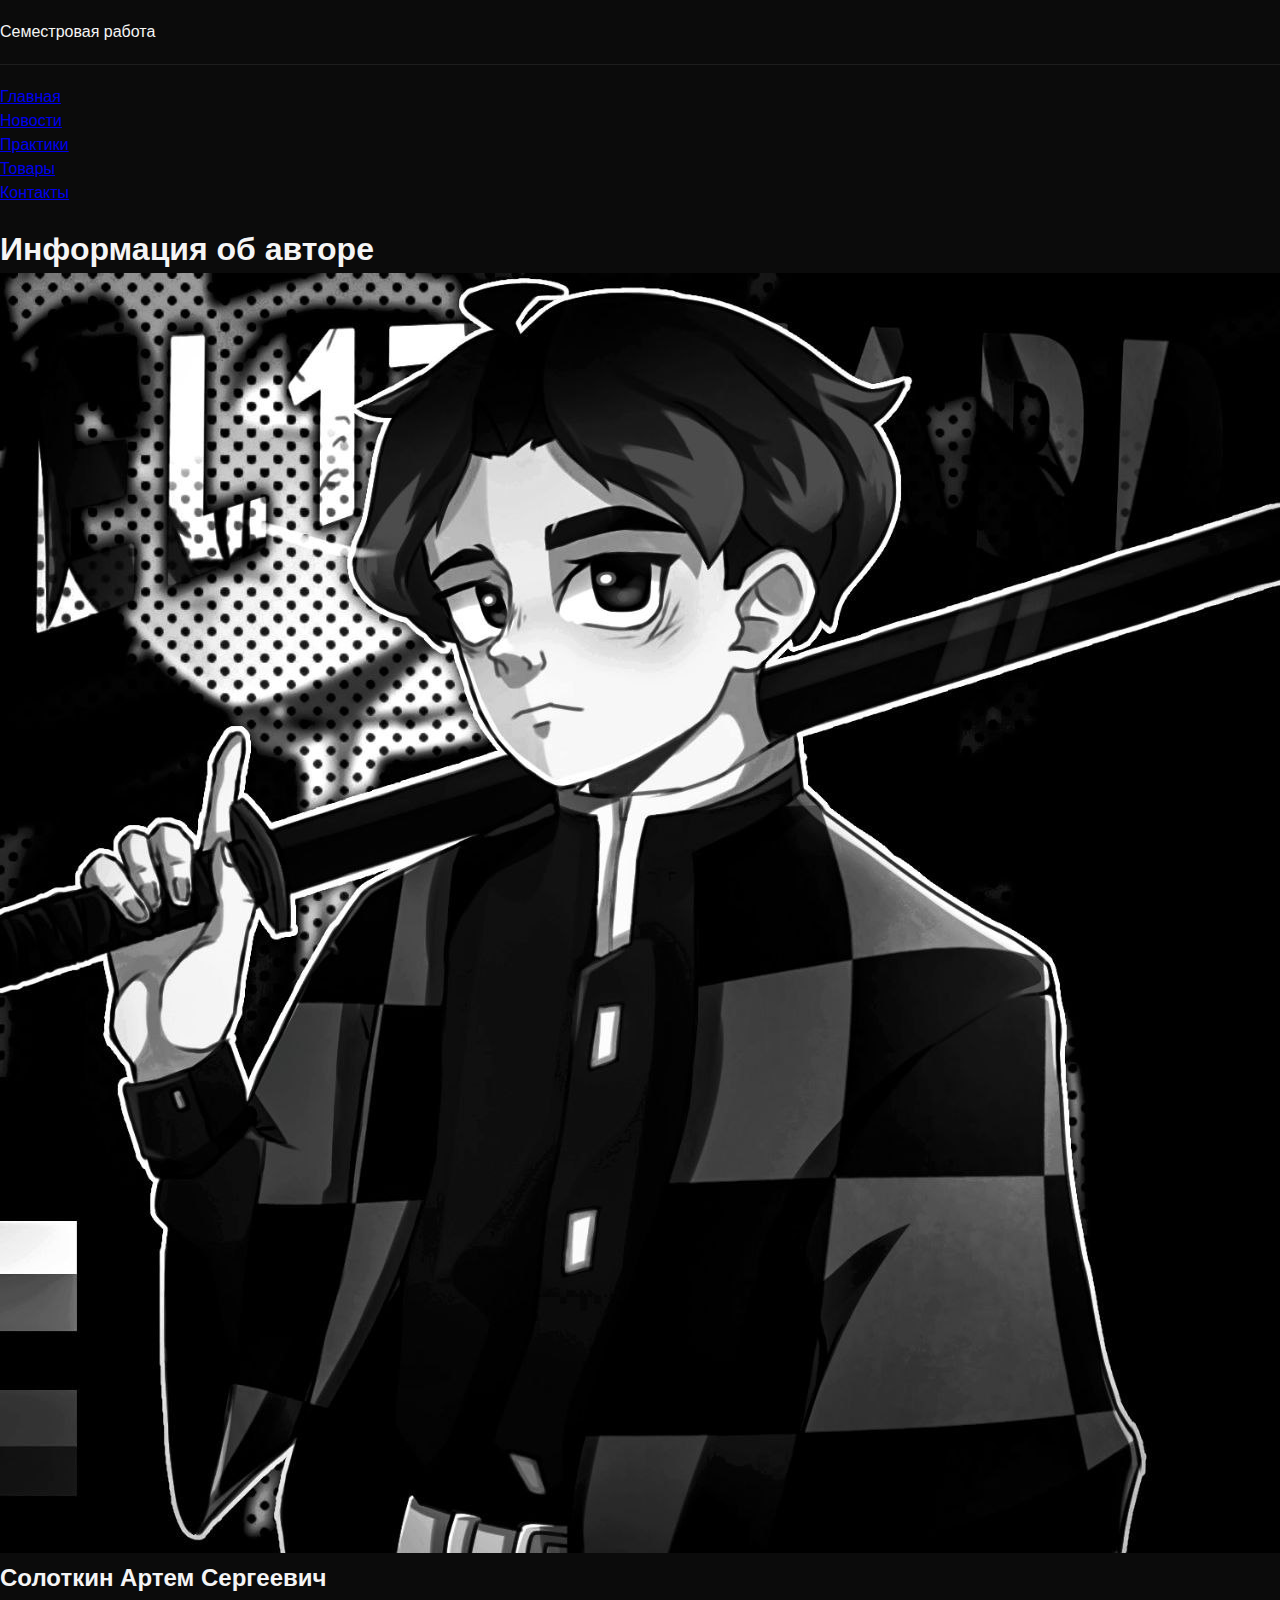
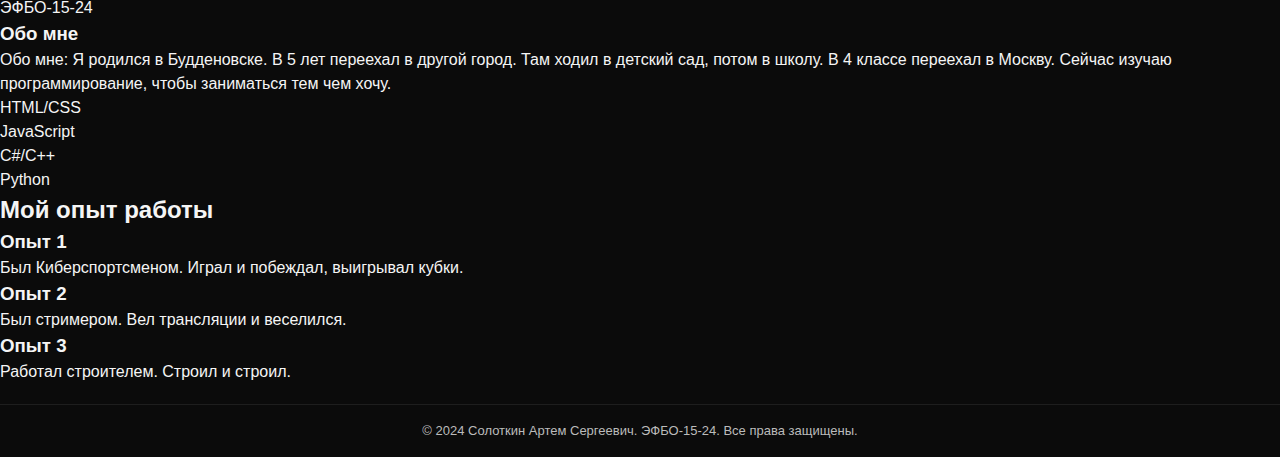
<file: index.html>
<!DOCTYPE html>
<html lang="ru">
    <head>
        <meta charset="UTF-8" />
        <meta name="viewport" content="width=device-width, initial-scale=1.0" />
        <title>Семестровая работа - Солоткин Артем Сергеевич</title>
        <link rel="stylesheet" href="style/style.css" />
    </head>
    <body>
        <div class="page-container">
            <!-- Хедер -->
            <header class="header" role="banner">
                <span class="logo" aria-hidden="true">Семестровая работа</span>
            </header>

            <!-- Навигация -->
            <nav class="nav" role="navigation" aria-label="Главное меню">
                <ul class="nav-list">
                    <li class="nav-item">
                        <a class="nav-link active" href="index.html">Главная</a>
                    </li>
                    <li class="nav-item">
                        <a class="nav-link" href="pages/news.html">Новости</a>
                    </li>
                    <li class="nav-item">
                        <a class="nav-link" href="pages/practices.html">Практики</a>
                    </li>
                    <li class="nav-item">
                        <a class="nav-link" href="pages/goods.html">Товары</a>
                    </li>
                    <li class="nav-item">
                        <a class="nav-link" href="pages/contacts.html">Контакты</a>
                    </li>
                </ul>
            </nav>

            <!-- Основная инфо -->
            <main class="content" id="main" role="main">
                <section class="profile-header" aria-labelledby="profile-title">
                    <h1 id="profile-title" class="profile-title">Информация об авторе</h1>
                    <img class="profile-photo" src="images/photo.jpg" alt="Солоткина Артема Сергеевича" loading="lazy"/>
                    <h2 class="profile-name">Солоткин Артем Сергеевич</h2>
                    <p class="profile-group">ЭФБО-15-24</p>
                </section>

                <section class="about-me" aria-labelledby="about-title">
                    <h3 id="about-title">Обо мне</h3>
                    <p>
                        Обо мне: Я родился в Будденовске. В 5 лет переехал в другой город. Там ходил в детский сад, потом в школу. В 4 классе переехал в Москву. Сейчас изучаю программирование, чтобы заниматься тем чем хочу.
                    </p>
                </section>

                <section class="skills-container" aria-label="Навыки">
                    <div class="skill-tag">HTML/CSS</div>
                    <div class="skill-tag">JavaScript</div>
                    <div class="skill-tag">C#/C++</div>
                    <div class="skill-tag">Python</div>
                </section>

                <section class="experience-container" aria-labelledby="exp-title">
                    <h2 id="exp-title" class="section-title">Мой опыт работы</h2>
                    <div class="experience-grid">
                        <article class="experience-card" aria-labelledby="exp1">
                            <h3 id="exp1" class="experience-title">Опыт 1</h3>
                            <p class="experience-desc">Был Киберспортсменом. Играл и побеждал, выигрывал кубки.</p>
                        </article>

                        <article class="experience-card" aria-labelledby="exp2">
                            <h3 id="exp2" class="experience-title">Опыт 2</h3>
                            <p class="experience-desc">Был стримером. Вел трансляции и веселился.</p>
                        </article>

                        <article class="experience-card" aria-labelledby="exp3">
                            <h3 id="exp3" class="experience-title">Опыт 3</h3>
                            <p class="experience-desc">Работал строителем. Строил и строил.</p>
                        </article>
                    </div>
                </section>
            </main>

            <!-- Футер -->
            <footer class="footer" role="contentinfo">
                <p>© 2024 Солоткин Артем Сергеевич. ЭФБО-15-24. Все права защищены.</p>
            </footer>
        </div>
    </body>
</html>
</file>
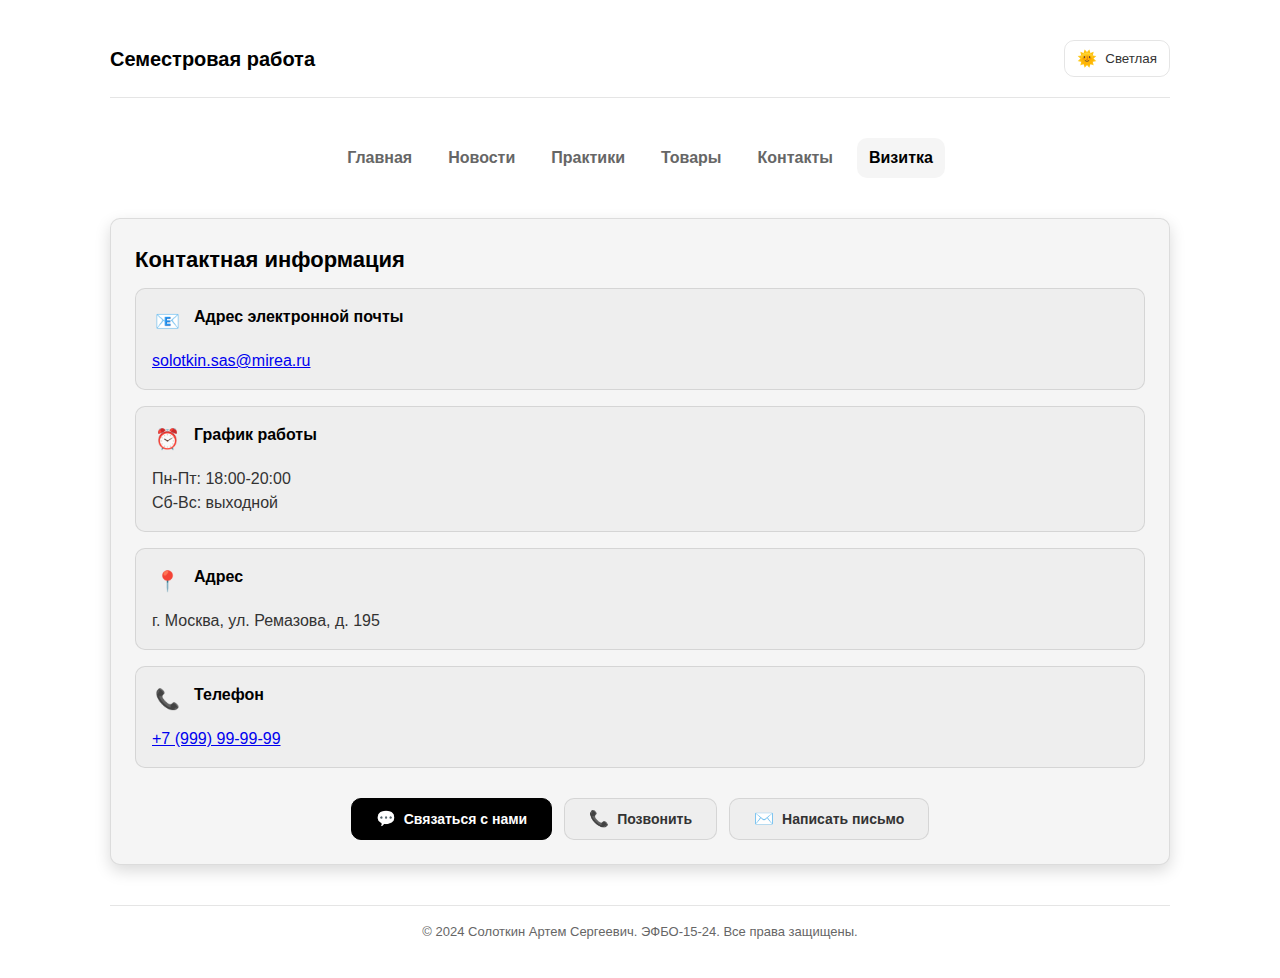
<file: pages/contacts.html>
<!DOCTYPE html>
<html lang="ru">
<head>
  <meta charset="utf-8" />
  <meta name="viewport" content="width=device-width, initial-scale=1" />
  <title>Контакты - Солоткин Артем Сергеевич</title>
  <!-- Иконка-->
  <link rel="icon" type="image/x-icon" href="../favicon.ico">
  <link rel="stylesheet" href="../style/style.css" />
</head>
<body>
  <div class="page">
    <header class="header" role="banner">
      <span class="header__logo">Семестровая работа</span>
      <button class="theme-switcher" id="themeSwitcher" aria-label="Переключить тему">
        <span class="theme-switcher__icon" id="themeIcon">🌙</span>
        <span class="theme-switcher__text" id="themeText">Темная</span>
      </button>
    </header>

    <nav class="nav" role="navigation" aria-label="Главное меню">
    <ul class="nav__list">
        <li class="nav__item"><a class="nav__link" href="../index.html">Главная</a></li>
        <li class="nav__item"><a class="nav__link" href="news.html">Новости</a></li>
        <li class="nav__item"><a class="nav__link" href="practices.html">Практики</a></li>
        <li class="nav__item"><a class="nav__link" href="goods.html">Товары</a></li>
        <li class="nav__item"><a class="nav__link" href="contacts.html">Контакты</a></li>
        <li class="nav__item"><a class="nav__link nav__link--active" href="vizit.html" aria-current="page">Визитка</a></li>
    </ul>
</nav>

    <main class="main" role="main" id="main">
      <h1 class="profile__title">Контактная информация</h1>

      <div class="contact">
        <section class="contact__item" aria-labelledby="c-email">
          <div class="contact__header">
            <span class="contact__emoji">📧</span>
            <h3 id="c-email" class="card__title">Адрес электронной почты</h3>
          </div>
          <p><a href="mailto:solotkin.sas@mirea.ru">solotkin.sas@mirea.ru</a></p>
        </section>

        <section class="contact__item" aria-labelledby="c-hours">
          <div class="contact__header">
            <span class="contact__emoji">⏰</span>
            <h3 id="c-hours" class="card__title">График работы</h3>
          </div>
          <p>Пн-Пт: 18:00-20:00</p>
          <p>Сб-Вс: выходной</p>
        </section>

        <section class="contact__item" aria-labelledby="c-address">
          <div class="contact__header">
            <span class="contact__emoji">📍</span>
            <h3 id="c-address" class="card__title">Адрес</h3>
          </div>
          <p>г. Москва, ул. Ремазова, д. 195</p>
        </section>

        <section class="contact__item" aria-labelledby="c-phone">
          <div class="contact__header">
            <span class="contact__emoji">📞</span>
            <h3 id="c-phone" class="card__title">Телефон</h3>
          </div>
          <p><a href="tel:+79999999999">+7 (999) 99-99-99</a></p>
        </section>
      </div>

      <div class="contact__actions">
        <button class="button button--primary" onclick="openModal()">
          <span class="button__icon">💬</span>
          Связаться с нами
        </button>
        <a class="button button--secondary" href="tel:+79999999999">
          <span class="button__icon">📞</span>
          Позвонить
        </a>
        <a class="button button--secondary" href="mailto:solotkin.sas@mirea.ru">
          <span class="button__icon">✉️</span>
          Написать письмо
        </a>
      </div>
    </main>

    <footer class="footer" role="contentinfo">
      <p>© 2024 Солоткин Артем Сергеевич. ЭФБО-15-24. Все права защищены.</p>
    </footer>

    <!-- Модальное окно для формы обратной связи -->
    <dialog class="modal" id="contactModal">
      <div class="modal__header">
        <h2 class="modal__title">Форма обратной связи</h2>
      </div>

      <div class="modal__content">
        <form class="form" id="feedbackForm" method="dialog">
          <div class="form__group">
            <label for="name" class="form__label">Имя <span class="form__required">*</span></label>
            <input type="text" id="name" name="name" class="form__input" required placeholder="Введите ваше имя">
          </div>

          <div class="form__group">
            <label for="phone" class="form__label">Телефон <span class="form__required">*</span></label>
            <input type="tel" id="phone" name="phone" class="form__input" required placeholder="+7 (999) 999-99-99">
          </div>

          <div class="form__group">
            <label for="email" class="form__label">Электронная почта <span class="form__required">*</span></label>
            <input type="email" id="email" name="email" class="form__input" required placeholder="example@mail.ru">
          </div>

          <div class="form__group">
            <label for="category" class="form__label">Категория обращения <span class="form__required">*</span></label>
            <select id="category" name="category" class="form__select" required>
              <option value="">Выберите категорию</option>
              <option value="technical">Техническая поддержка</option>
              <option value="commercial">Коммерческое предложение</option>
              <option value="cooperation">Сотрудничество</option>
              <option value="complaint">Жалоба</option>
              <option value="suggestion">Предложение</option>
              <option value="other">Другое</option>
            </select>
          </div>

          <div class="form__group">
            <label for="message" class="form__label">Текст обращения <span class="form__required">*</span></label>
            <textarea id="message" name="message" class="form__textarea" required placeholder="Опишите вашу проблему или вопрос..."></textarea>
          </div>

          <div class="modal__actions">
            <button type="button" class="button button--secondary" onclick="closeModal()">Отмена</button>
            <button type="button" class="button button--primary" onclick="submitForm()">Отправить</button>
          </div>
        </form>
      </div>
    </dialog>
  </div>

  <script>
    // Функция для применения темы
    function applyTheme(theme) {
        document.documentElement.setAttribute('data-theme', theme);
        localStorage.setItem('theme', theme);
        
        const themeIcon = document.getElementById('themeIcon');
        const themeText = document.getElementById('themeText');
        
        if (theme === 'light') {
            themeIcon.textContent = '🌞';
            themeText.textContent = 'Светлая';
        } else {
            themeIcon.textContent = '🌙';
            themeText.textContent = 'Темная';
        }
    }

    // Инициализация темы при загрузке страницы
    function initTheme() {
        const savedTheme = localStorage.getItem('theme');
        const systemPrefersDark = window.matchMedia('(prefers-color-scheme: dark)').matches;
        
        if (savedTheme) {
            applyTheme(savedTheme);
        } else {
            applyTheme(systemPrefersDark ? 'dark' : 'light');
        }
    }

    // Переключение темы
    document.getElementById('themeSwitcher').addEventListener('click', () => {
        const currentTheme = document.documentElement.getAttribute('data-theme');
        const newTheme = currentTheme === 'light' ? 'dark' : 'light';
        applyTheme(newTheme);
    });

    // Инициализируем тему при загрузке
    document.addEventListener('DOMContentLoaded', initTheme);

    const contactModal = document.getElementById('contactModal');
    const feedbackForm = document.getElementById('feedbackForm');

    function openModal() {
        contactModal.showModal();
        document.getElementById('name').focus();
    }

    function closeModal() {
        contactModal.close();
        feedbackForm.reset();
    }

    function submitForm() {
        const formData = new FormData(feedbackForm);
        
        if (!feedbackForm.checkValidity()) {
            feedbackForm.reportValidity();
            return;
        }

        const data = {
            name: formData.get('name'),
            phone: formData.get('phone'),
            email: formData.get('email'),
            category: formData.get('category'),
            message: formData.get('message')
        };

        console.log('Данные формы:', data);
        alert('Спасибо! Ваше обращение отправлено. Мы свяжемся с вами в ближайшее время.');
        closeModal();
    }

    // Обработчики событий для модального окна
    contactModal.addEventListener('click', function(event) {
        if (event.target === this) {
            closeModal();
        }
    });

    contactModal.addEventListener('keydown', function(event) {
        if (event.key === 'Escape') {
            closeModal();
        }
    });

    feedbackForm.addEventListener('keypress', function(event) {
        if (event.key === 'Enter' && event.target.type !== 'textarea') {
            event.preventDefault();
        }
    });
  </script>
</body>
</html>
</file>
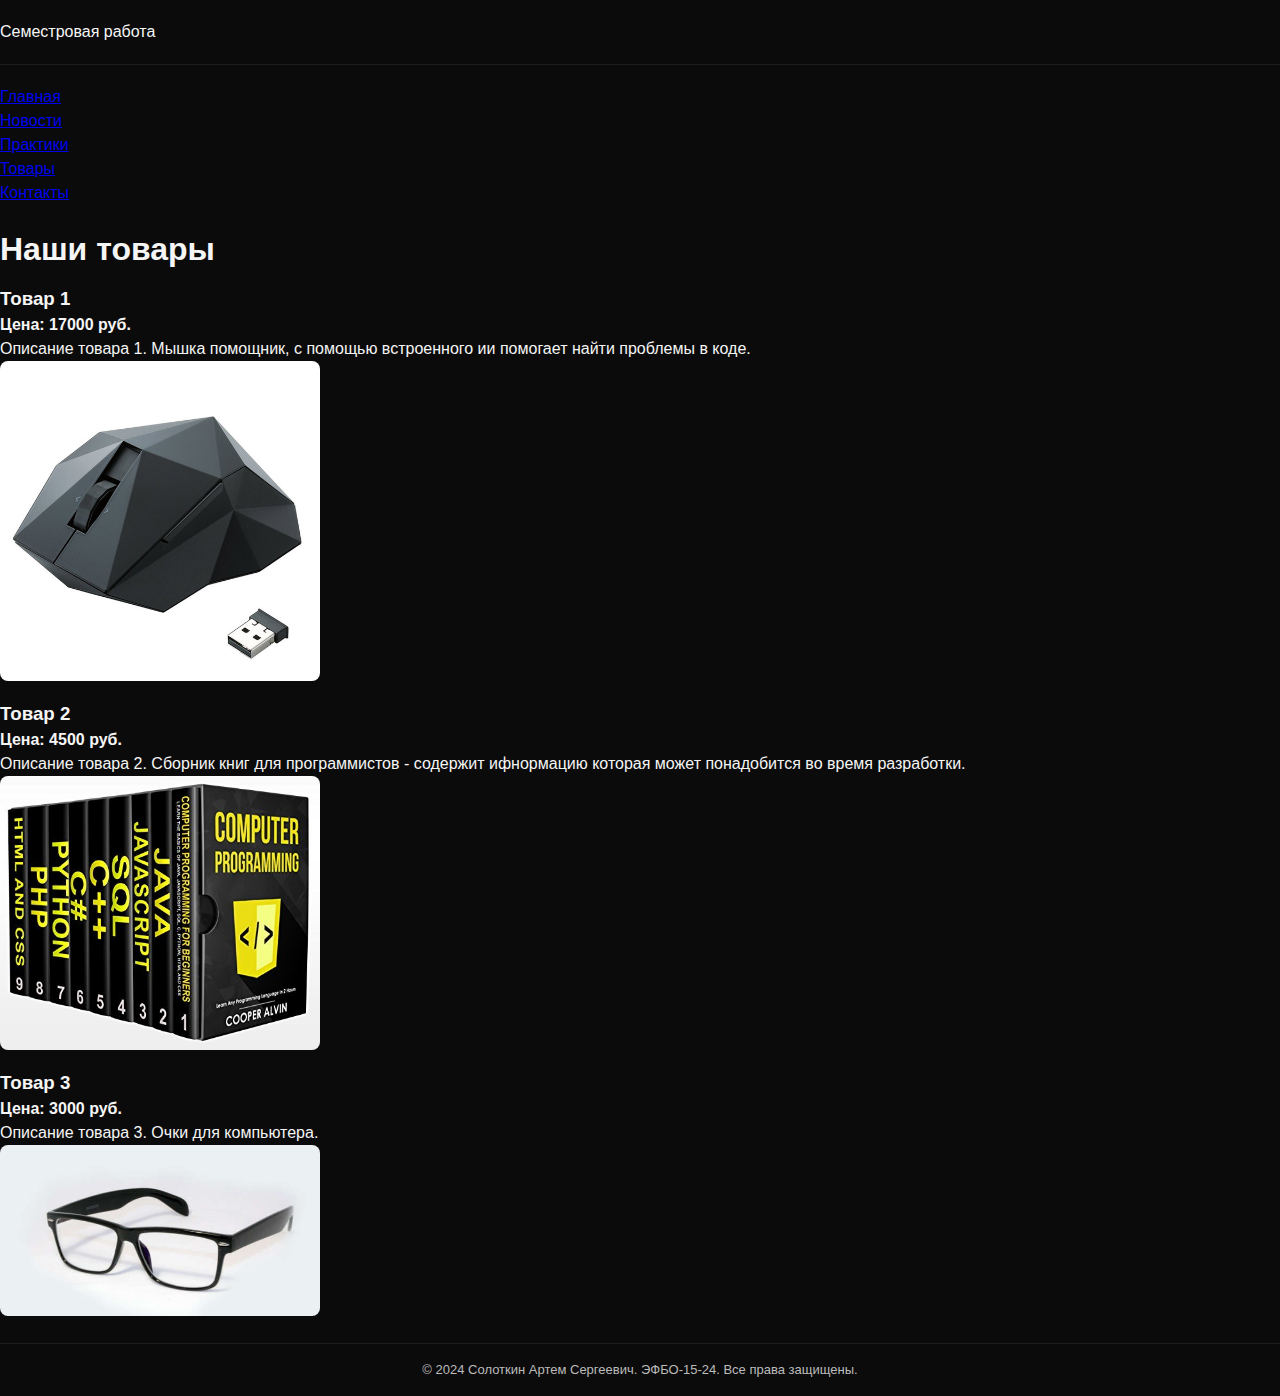
<file: pages/goods.html>
<!DOCTYPE html>
<html lang="ru">
<head>
  <meta charset="utf-8" />
  <meta name="viewport" content="width=device-width, initial-scale=1" />
  <title>Товары - Солоктин Артем Сергеевич</title>
  <link rel="stylesheet" href="../style/style.css" />
</head>
<body>
  <div class="page-container">
    <header class="header" role="banner">
      <span class="logo">Семестровая работа</span>
    </header>

    <nav class="nav" role="navigation" aria-label="Главное меню">
      <ul class="nav-list">
        <li class="nav-item"><a class="nav-link" href="../index.html">Главная</a></li>
        <li class="nav-item"><a class="nav-link" href="news.html">Новости</a></li>
        <li class="nav-item"><a class="nav-link" href="practices.html">Практики</a></li>
        <li class="nav-item"><a class="nav-link active" href="goods.html" aria-current="page">Товары</a></li>
        <li class="nav-item"><a class="nav-link" href="contacts.html">Контакты</a></li>
      </ul>
    </nav>

    <main class="content" role="main" id="main">
      <h1 class="profile-title">Наши товары</h1>

      <section class="goods-grid" aria-label="Список товаров">
        <article class="product">
          <div class="product-info" style="margin-top:12px;">
            <h3 class="experience-title">Товар 1</h3>
            <p class="price" style="color:var(--neon-cyan);font-weight:700;">Цена: 17000 руб.</p>
            <p class="description">Описание товара 1. Мышка помощник, с помощью встроенного ии помогает найти проблемы в коде.</p>
            <img src="../images/goods1.jpg" alt="Товар 1" loading="lazy" style="width:25%;border-radius:8px;">
          </div>
        </article>

        <article class="product">
          <div class="product-info" style="margin-top:12px;">
            <h3 class="experience-title">Товар 2</h3>
            <p class="price" style="color:var(--neon-cyan);font-weight:700;">Цена: 4500 руб.</p>
            <p class="description">Описание товара 2. Сборник книг для программистов - содержит ифнормацию которая может понадобится во время разработки.</p>
            <img src="../images/goods2.jpg" alt="Товар 2" loading="lazy" style="width:25%;border-radius:8px;">
        </div>
        </article>

        <article class="product">
          <div class="product-info" style="margin-top:12px;">
            <h3 class="experience-title">Товар 3</h3>
            <p class="price" style="color:var(--neon-cyan);font-weight:700;">Цена: 3000 руб.</p>
            <p class="description">Описание товара 3. Очки для компьютера.</p>
          <img src="../images/goods3.jpg" alt="Товар 3" loading="lazy" style="width:25%;border-radius:8px;">
          </div>
        </article>
      </section>
    </main>

    <footer class="footer" role="contentinfo">
      <p>© 2024 Солоткин Артем Сергеевич. ЭФБО-15-24. Все права защищены.</p>
    </footer>
  </div>
</body>
</html>
</file>
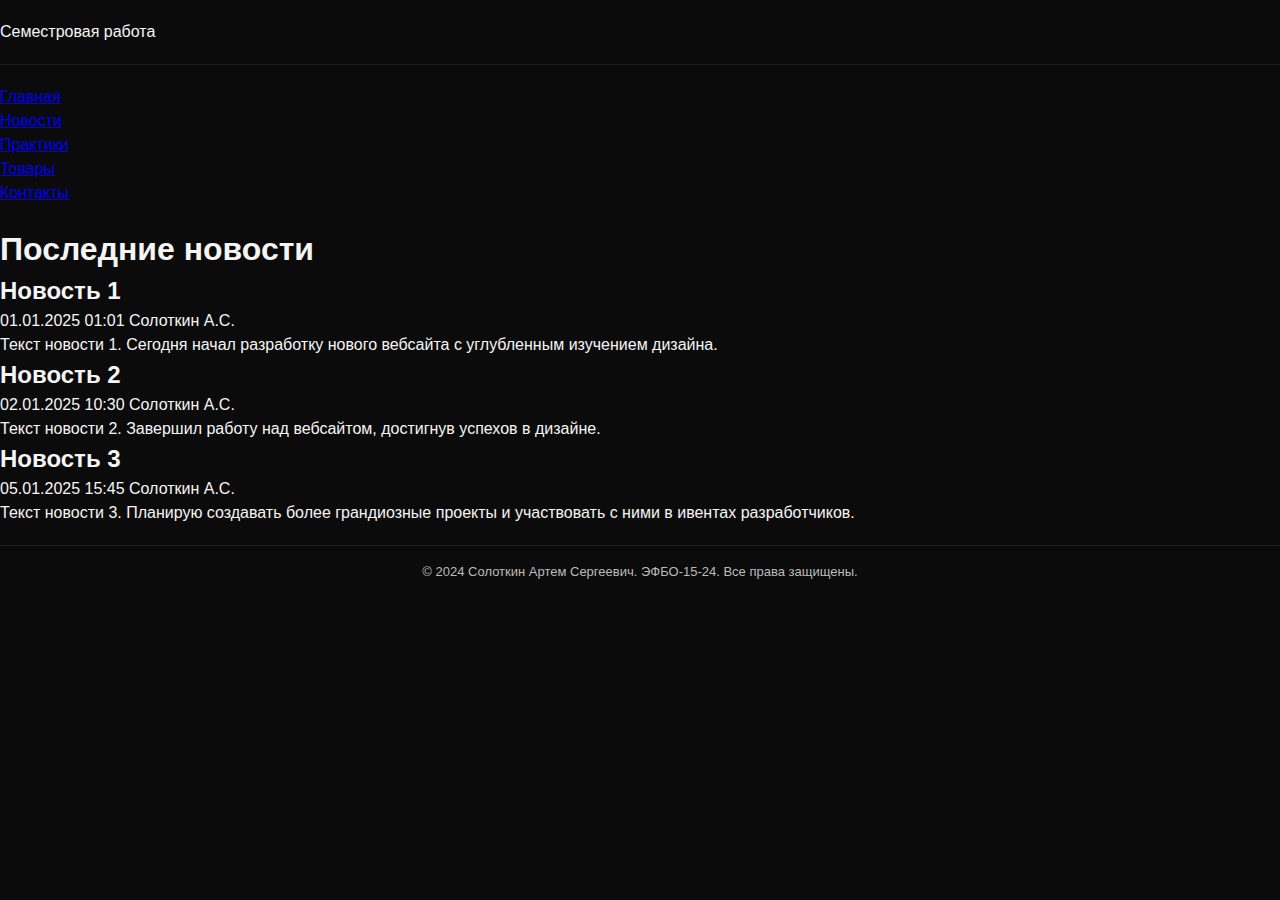
<file: pages/news.html>
<!DOCTYPE html>
<html lang="ru">
<head>
  <meta charset="utf-8" />
  <meta name="viewport" content="width=device-width, initial-scale=1" />
  <title>Новости - Солоткин Артем Сергеевич</title>
  <link rel="stylesheet" href="../style/style.css" />
</head>
<body>
  <div class="page-container">
    <!-- Хедер -->
    <header class="header" role="banner">
      <span class="logo">Семестровая работа</span>
    </header>

    <!-- Навигация -->
    <nav class="nav" role="navigation" aria-label="Главное меню">
      <ul class="nav-list">
        <li class="nav-item"><a class="nav-link" href="../index.html">Главная</a></li>
        <li class="nav-item"><a class="nav-link active" href="news.html" aria-current="page">Новости</a></li>
        <li class="nav-item"><a class="nav-link" href="practices.html">Практики</a></li>
        <li class="nav-item"><a class="nav-link" href="goods.html">Товары</a></li>
        <li class="nav-item"><a class="nav-link" href="contacts.html">Контакты</a></li>
      </ul>
    </nav>

    <!-- Main -->
    <main class="content" role="main" id="main">
      <h1 class="profile-title">Последние новости</h1>

      <div class="news-grid">
        <article class="news-card" aria-labelledby="n1">
          <header class="news-header">
            <h2 id="n1" class="news-title">Новость 1</h2>
            <div class="news-meta">
              <time datetime="2025-01-01T01:01">01.01.2025 01:01</time>
              <span class="author">Солоткин А.С.</span>
            </div>
          </header>
          <p class="news-text">Текст новости 1. Сегодня начал разработку нового вебсайта с углубленным изучением дизайна.</p>
        </article>

        <article class="news-card" aria-labelledby="n2">
          <header class="news-header">
            <h2 id="n2" class="news-title">Новость 2</h2>
            <div class="news-meta">
              <time datetime="2025-01-02T10:30">02.01.2025 10:30</time>
              <span class="author">Солоткин А.С.</span>
            </div>
          </header>
          <p class="news-text">Текст новости 2. Завершил работу над вебсайтом, достигнув успехов в дизайне.</p>
        </article>

        <article class="news-card" aria-labelledby="n3">
          <header class="news-header">
            <h2 id="n3" class="news-title">Новость 3</h2>
            <div class="news-meta">
              <time datetime="2025-01-05T15:45">05.01.2025 15:45</time>
              <span class="author">Солоткин А.С.</span>
            </div>
          </header>
          <p class="news-text">Текст новости 3. Планирую создавать более грандиозные проекты и участвовать с ними в ивентах разработчиков.</p>
        </article>
      </div>
    </main>

    <!-- Footer -->
    <footer class="footer" role="contentinfo">
      <p>© 2024 Солоткин Артем Сергеевич. ЭФБО-15-24. Все права защищены.</p>
    </footer>
  </div>
</body>
</html>
</file>
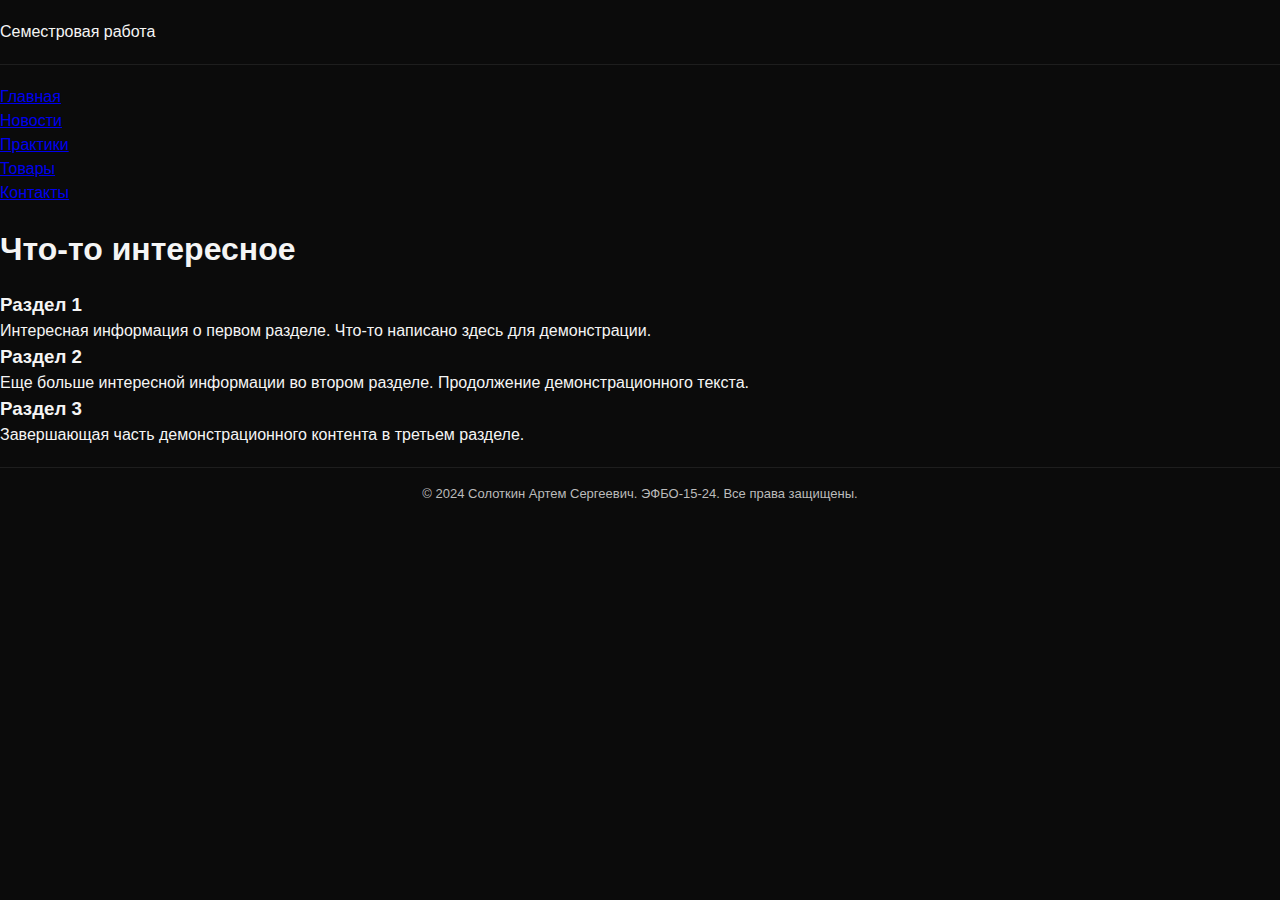
<file: pages/practices.html>
<!DOCTYPE html>
<html lang="ru">
<head>
  <meta charset="utf-8" />
  <meta name="viewport" content="width=device-width, initial-scale=1" />
  <title>Практики - Солоткин Артем Сергеевич</title>
  <link rel="stylesheet" href="../style/style.css" />
</head>
<body>
  <div class="page-container">
    <header class="header" role="banner">
      <span class="logo">Семестровая работа</span>
    </header>

    <nav class="nav" role="navigation" aria-label="Главное меню">
      <ul class="nav-list">
        <li class="nav-item"><a class="nav-link" href="../index.html">Главная</a></li>
        <li class="nav-item"><a class="nav-link" href="news.html">Новости</a></li>
        <li class="nav-item"><a class="nav-link active" href="practices.html" aria-current="page">Практики</a></li>
        <li class="nav-item"><a class="nav-link" href="goods.html">Товары</a></li>
        <li class="nav-item"><a class="nav-link" href="contacts.html">Контакты</a></li>
      </ul>
    </nav>

    <main class="content" role="main" id="main">
      <h1 class="profile-title">Что-то интересное</h1>

      <div class="section-grid" style="margin-top:18px;">
        <section class="contact-item experience-card" aria-labelledby="s1">
          <h3 id="s1" class="experience-title">Раздел 1</h3>
          <p class="experience-desc">Интересная информация о первом разделе. Что-то написано здесь для демонстрации.</p>
        </section>

        <section class="contact-item experience-card" aria-labelledby="s2">
          <h3 id="s2" class="experience-title">Раздел 2</h3>
          <p class="experience-desc">Еще больше интересной информации во втором разделе. Продолжение демонстрационного текста.</p>
        </section>

        <section class="contact-item experience-card" aria-labelledby="s3">
          <h3 id="s3" class="experience-title">Раздел 3</h3>
          <p class="experience-desc">Завершающая часть демонстрационного контента в третьем разделе.</p>
        </section>
      </div>
    </main>

    <footer class="footer" role="contentinfo">
      <p>© 2024 Солоткин Артем Сергеевич. ЭФБО-15-24. Все права защищены.</p>
    </footer>
  </div>
</body>
</html>
</file>
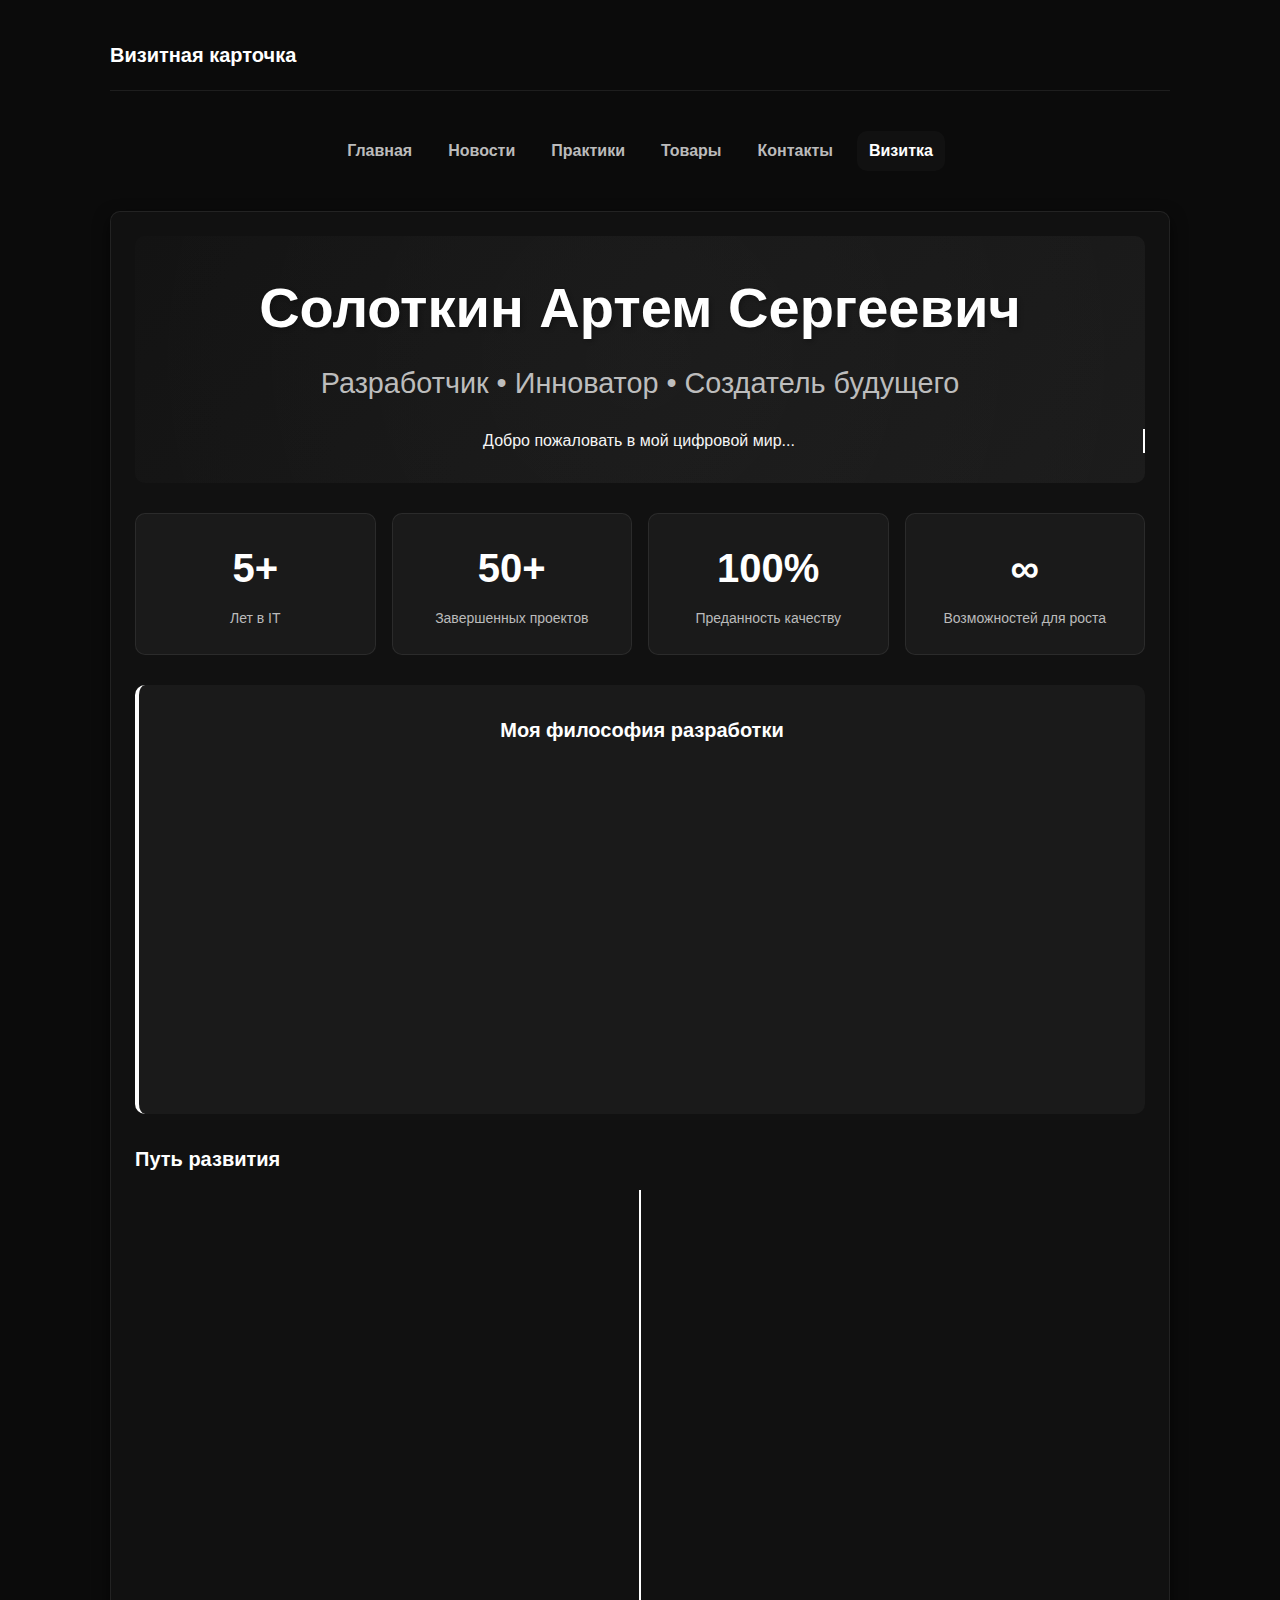
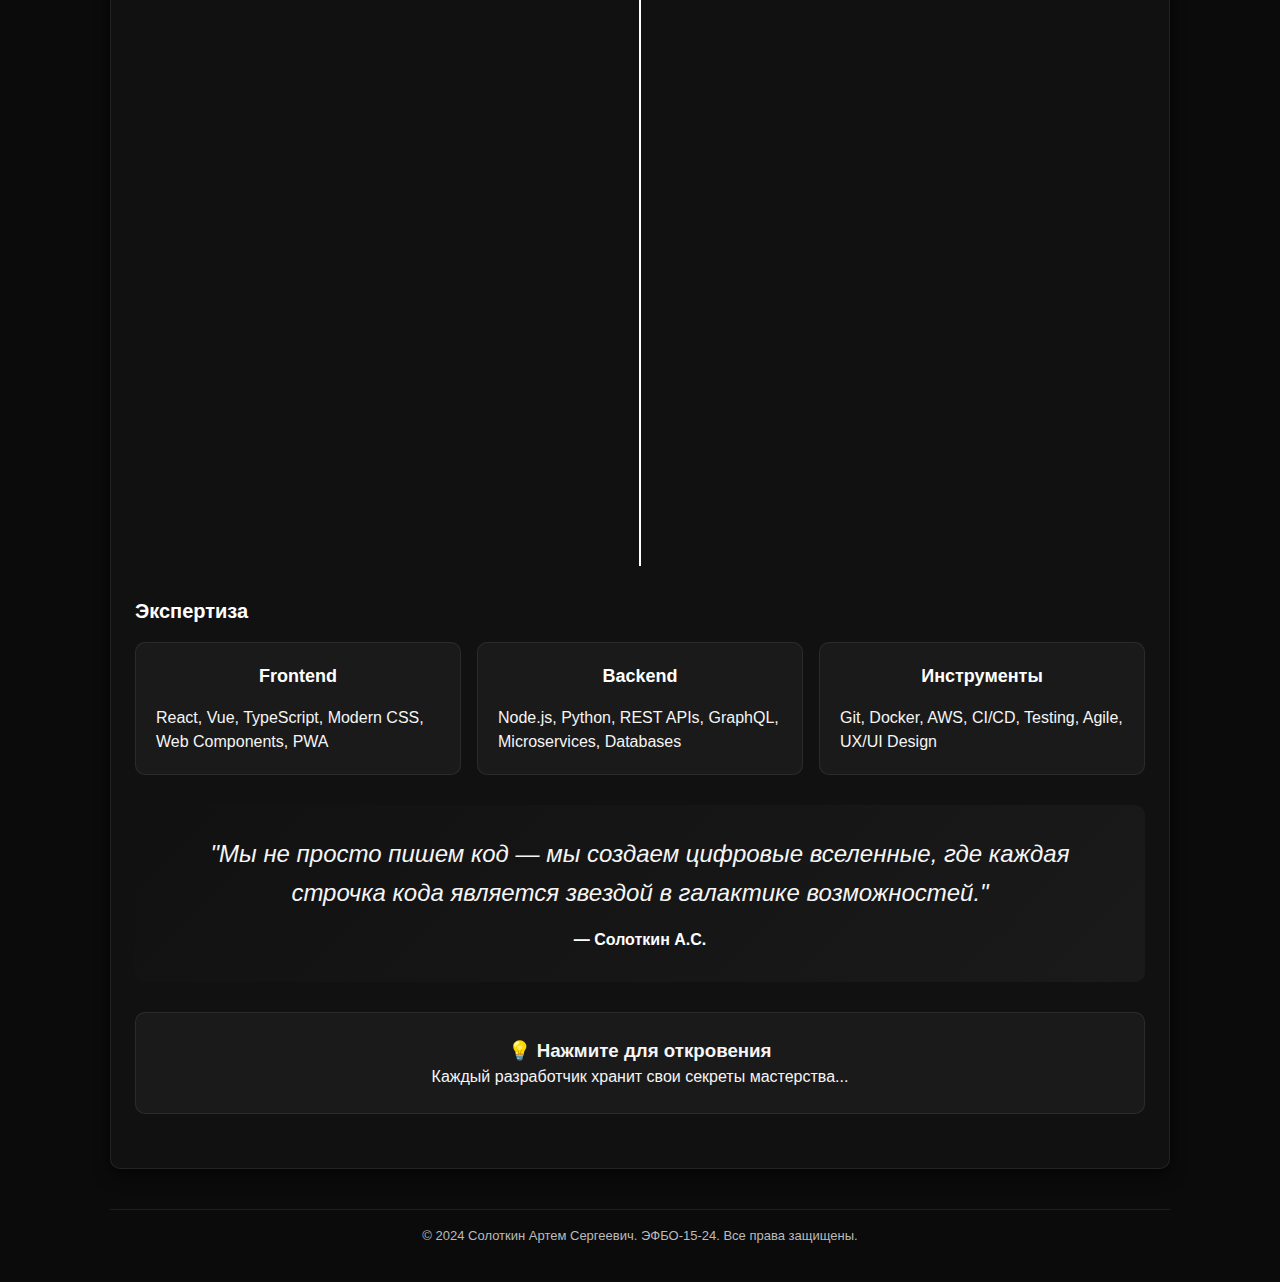
<file: pages/vizit.html>
<!DOCTYPE html>
<html lang="ru">
<head>
    <meta charset="UTF-8" />
    <meta name="viewport" content="width=device-width, initial-scale=1.0" />
    <title>Визитная карточка - Солоткин Артем Сергеевич</title>
    <link rel="stylesheet" href="../style/style.css" />
    <style>
        /* Специальные стили для визитной карточки */
        .vizit-hero {
            text-align: center;
            padding: var(--space-3xl) 0;
            background: linear-gradient(135deg, var(--color-bg-secondary) 0%, var(--color-bg-tertiary) 100%);
            border-radius: var(--radius-base);
            margin-bottom: var(--space-3xl);
            position: relative;
            overflow: hidden;
        }

        .vizit-hero::before {
            content: "";
            position: absolute;
            top: -50%;
            left: -50%;
            width: 200%;
            height: 200%;
            background: radial-gradient(circle, var(--color-primary) 0%, transparent 70%);
            opacity: 0.03;
            animation: float 6s ease-in-out infinite;
        }

        .vizit-name {
            font-size: 3.5rem;
            font-weight: var(--font-weight-bold);
            color: var(--color-text-accent);
            margin-bottom: var(--space-md);
            animation: slideInUp 1s ease-out;
            text-shadow: 2px 2px 4px rgba(0,0,0,0.3);
        }

        .vizit-title {
            font-size: 1.8rem;
            color: var(--color-text-secondary);
            margin-bottom: var(--space-2xl);
            animation: slideInUp 1s ease-out 0.2s both;
        }

        .vizit-stats {
            display: grid;
            grid-template-columns: repeat(auto-fit, minmax(200px, 1fr));
            gap: var(--space-lg);
            margin-bottom: var(--space-3xl);
        }

        .stat-card {
            background: var(--color-bg-tertiary);
            padding: var(--space-2xl);
            border-radius: var(--radius-base);
            text-align: center;
            transition: all var(--transition-base);
            border: 1px solid var(--color-border);
        }

        .stat-card:hover {
            transform: translateY(-5px);
            box-shadow: var(--shadow-lg);
        }

        .stat-number {
            font-size: 2.5rem;
            font-weight: var(--font-weight-bold);
            color: var(--color-primary);
            display: block;
            margin-bottom: var(--space-sm);
        }

        .stat-label {
            color: var(--color-text-secondary);
            font-size: var(--font-size-base);
        }

        .philosophy-section {
            background: var(--color-bg-tertiary);
            padding: var(--space-3xl);
            border-radius: var(--radius-base);
            margin-bottom: var(--space-3xl);
            border-left: 4px solid var(--color-primary);
        }

        .philosophy-title {
            font-size: var(--font-size-2xl);
            color: var(--color-text-accent);
            margin-bottom: var(--space-xl);
            text-align: center;
        }

        .philosophy-text {
            font-size: var(--font-size-lg);
            line-height: 1.8;
            color: var(--color-text-primary);
            text-align: justify;
            margin-bottom: var(--space-xl);
            opacity: 0;
            animation: fadeIn 1s ease-out 0.5s both;
        }

        .timeline {
            position: relative;
            max-width: 800px;
            margin: 0 auto var(--space-3xl);
        }

        .timeline::before {
            content: '';
            position: absolute;
            left: 50%;
            top: 0;
            bottom: 0;
            width: 2px;
            background: var(--color-primary);
            transform: translateX(-50%);
        }

        .timeline-item {
            background: var(--color-bg-tertiary);
            padding: var(--space-xl);
            border-radius: var(--radius-base);
            margin-bottom: var(--space-xl);
            position: relative;
            width: calc(50% - 40px);
            border: 1px solid var(--color-border);
            opacity: 0;
            animation: slideInLeft 1s ease-out both;
        }

        .timeline-item:nth-child(odd) {
            margin-left: auto;
            animation-name: slideInRight;
        }

        .timeline-item::before {
            content: '';
            position: absolute;
            top: 20px;
            width: 20px;
            height: 20px;
            background: var(--color-primary);
            border-radius: 50%;
        }

        .timeline-item:nth-child(even)::before {
            right: -50px;
        }

        .timeline-item:nth-child(odd)::before {
            left: -50px;
        }

        .timeline-year {
            font-weight: var(--font-weight-bold);
            color: var(--color-primary);
            margin-bottom: var(--space-sm);
            font-size: var(--font-size-lg);
        }

        .skills-showcase {
            display: grid;
            grid-template-columns: repeat(auto-fit, minmax(250px, 1fr));
            gap: var(--space-lg);
            margin-bottom: var(--space-3xl);
        }

        .skill-category {
            background: var(--color-bg-tertiary);
            padding: var(--space-xl);
            border-radius: var(--radius-base);
            border: 1px solid var(--color-border);
        }

        .skill-category-title {
            color: var(--color-text-accent);
            margin-bottom: var(--space-lg);
            font-size: var(--font-size-xl);
            text-align: center;
        }

        .quote-section {
            text-align: center;
            padding: var(--space-3xl);
            background: linear-gradient(135deg, var(--color-bg-secondary) 0%, var(--color-bg-tertiary) 100%);
            border-radius: var(--radius-base);
            margin-bottom: var(--space-3xl);
            position: relative;
            overflow: hidden;
        }

        .quote-text {
            font-size: 1.5rem;
            font-style: italic;
            color: var(--color-text-primary);
            margin-bottom: var(--space-lg);
            line-height: 1.6;
            position: relative;
            z-index: 2;
        }

        .quote-author {
            color: var(--color-text-accent);
            font-weight: var(--font-weight-semibold);
            font-size: var(--font-size-lg);
        }

        .interactive-element {
            background: var(--color-bg-tertiary);
            padding: var(--space-2xl);
            border-radius: var(--radius-base);
            text-align: center;
            border: 1px solid var(--color-border);
            cursor: pointer;
            transition: all var(--transition-base);
            margin-bottom: var(--space-3xl);
        }

        .interactive-element:hover {
            transform: scale(1.02);
            box-shadow: var(--shadow-base);
        }

        .secret-message {
            display: none;
            background: var(--color-primary);
            color: var(--color-bg-primary);
            padding: var(--space-lg);
            border-radius: var(--radius-base);
            margin-top: var(--space-md);
            font-weight: var(--font-weight-bold);
        }

        .theme-timer {
            position: fixed;
            top: 20px;
            right: 20px;
            background: var(--color-bg-tertiary);
            border: 1px solid var(--color-border);
            border-radius: var(--radius-base);
            padding: var(--space-sm) var(--space-md);
            font-size: var(--font-size-sm);
            color: var(--color-text-secondary);
            z-index: 1000;
            box-shadow: var(--shadow-sm);
            display: none;
        }

        .theme-timer__progress {
            width: 100px;
            height: 4px;
            background: var(--color-border);
            border-radius: 2px;
            margin-top: var(--space-xs);
            overflow: hidden;
        }

        .theme-timer__progress-bar {
            height: 100%;
            background: var(--color-primary);
            width: 0%;
            transition: width 0.1s linear;
        }

        /* Анимации */
        @keyframes float {
            0%, 100% { transform: translateY(0px) rotate(0deg); }
            50% { transform: translateY(-20px) rotate(180deg); }
        }

        @keyframes slideInUp {
            from {
                opacity: 0;
                transform: translateY(50px);
            }
            to {
                opacity: 1;
                transform: translateY(0);
            }
        }

        @keyframes slideInLeft {
            from {
                opacity: 0;
                transform: translateX(-50px);
            }
            to {
                opacity: 1;
                transform: translateX(0);
            }
        }

        @keyframes slideInRight {
            from {
                opacity: 0;
                transform: translateX(50px);
            }
            to {
                opacity: 1;
                transform: translateX(0);
            }
        }

        @keyframes fadeIn {
            from { opacity: 0; }
            to { opacity: 1; }
        }

        @keyframes typewriter {
            from { width: 0; }
            to { width: 100%; }
        }

        @keyframes blink {
            0%, 50% { opacity: 1; }
            51%, 100% { opacity: 0; }
        }

        @keyframes pulse {
            0%, 100% { opacity: 1; }
            50% { opacity: 0.7; }
        }

        /* Адаптивность */
        @media (max-width: 768px) {
            .vizit-name {
                font-size: 2.5rem;
            }
            
            .vizit-title {
                font-size: 1.3rem;
            }
            
            .timeline::before {
                left: 20px;
            }
            
            .timeline-item {
                width: calc(100% - 60px);
                margin-left: 60px !important;
            }
            
            .timeline-item::before {
                left: -40px !important;
            }
            
            .philosophy-text {
                font-size: var(--font-size-md);
            }

            .theme-timer {
                top: 10px;
                right: 10px;
                font-size: var(--font-size-xs);
            }
        }

        .typewriter {
            overflow: hidden;
            border-right: 2px solid var(--color-primary);
            white-space: nowrap;
            margin: 0 auto;
            animation: typewriter 3s steps(40, end), blink 0.8s infinite;
        }

        .theme-surprise {
            animation: pulse 2s infinite;
        }
    </style>
</head>
<body>
    <div class="page">
        <header class="header" role="banner">
            <span class="header__logo">Визитная карточка</span>
            <!-- Убрана кнопка переключения темы -->
        </header>

        <nav class="nav" role="navigation" aria-label="Главное меню">
            <ul class="nav__list">
                <li class="nav__item"><a class="nav__link" href="../index.html">Главная</a></li>
                <li class="nav__item"><a class="nav__link" href="news.html">Новости</a></li>
                <li class="nav__item"><a class="nav__link" href="practices.html">Практики</a></li>
                <li class="nav__item"><a class="nav__link" href="goods.html">Товары</a></li>
                <li class="nav__item"><a class="nav__link" href="contacts.html">Контакты</a></li>
                <li class="nav__item"><a class="nav__link nav__link--active" href="vizit.html" aria-current="page">Визитка</a></li>
            </ul>
        </nav>

        <!-- Таймер смены темы -->
        <div class="theme-timer" id="themeTimer">
            <div>Смена темы через: <span id="timerCount">10</span>с</div>
            <div class="theme-timer__progress">
                <div class="theme-timer__progress-bar" id="progressBar"></div>
            </div>
        </div>

        <main class="main" role="main" id="main">
            <!-- Герой-секция -->
            <section class="vizit-hero">
                <h1 class="vizit-name">Солоткин Артем Сергеевич</h1>
                <p class="vizit-title">Разработчик • Инноватор • Создатель будущего</p>
                <div class="typewriter">
                    <span>Добро пожаловать в мой цифровой мир...</span>
                </div>
            </section>

            <!-- Статистика -->
            <section class="vizit-stats">
                <div class="stat-card">
                    <span class="stat-number">5+</span>
                    <span class="stat-label">Лет в IT</span>
                </div>
                <div class="stat-card">
                    <span class="stat-number">50+</span>
                    <span class="stat-label">Завершенных проектов</span>
                </div>
                <div class="stat-card">
                    <span class="stat-number">100%</span>
                    <span class="stat-label">Преданность качеству</span>
                </div>
                <div class="stat-card">
                    <span class="stat-number">∞</span>
                    <span class="stat-label">Возможностей для роста</span>
                </div>
            </section>

            <!-- Философия -->
            <section class="philosophy-section">
                <h2 class="philosophy-title">Моя философия разработки</h2>
                <p class="philosophy-text">
                    В мире, где технологии развиваются со скоростью света, я верю, что настоящая ценность заключается не в количестве строк кода, 
                    а в их качестве и смысле. Каждый проект — это не просто набор функций, а история, которую мы рассказываем пользователям. 
                    История о простоте в сложности, элегантности в функциональности и красоте в эффективности.
                </p>
                <p class="philosophy-text">
                    Моя миссия — создавать цифровые продукты, которые не просто решают задачи, но и вдохновляют. Продукты, которые заставляют 
                    задуматься: "А почему раньше этого не было?". Я убежден, что лучший интерфейс — это тот, который пользователь не замечает, 
                    а лучший код — тот, который можно читать как увлекательную книгу.
                </p>
                <p class="philosophy-text">
                    В эпоху искусственного интеллекта и автоматизации, человеческое творчество становится самым ценным ресурсом. 
                    Именно поэтому я уделяю особое внимание не только техническим навыкам, но и развитию креативного мышления, 
                    способности видеть необычное в обычном и находить элегантные решения для сложных проблем.
                </p>
            </section>

            <!-- Таймлайн -->
            <section>
                <h2 class="section__title">Путь развития</h2>
                <div class="timeline">
                    <div class="timeline-item" style="animation-delay: 0.1s">
                        <div class="timeline-year">2019</div>
                        <p>Первые шаги в программировании. Изучение основ Python и создание простых скриптов.</p>
                    </div>
                    <div class="timeline-item" style="animation-delay: 0.3s">
                        <div class="timeline-year">2020</div>
                        <p>Погружение в веб-разработку. Освоение HTML, CSS, JavaScript и первых фреймворков.</p>
                    </div>
                    <div class="timeline-item" style="animation-delay: 0.5s">
                        <div class="timeline-year">2021</div>
                        <p>Работа над коммерческими проектами. Первый опыт командной разработки и Agile методологий.</p>
                    </div>
                    <div class="timeline-item" style="animation-delay: 0.7s">
                        <div class="timeline-year">2022</div>
                        <p>Углубление в backend разработку. Изучение Node.js, баз данных и архитектурных паттернов.</p>
                    </div>
                    <div class="timeline-item" style="animation-delay: 0.9s">
                        <div class="timeline-year">2023</div>
                        <p>Фокус на качестве кода и best practices. Внедрение тестирования и CI/CD процессов.</p>
                    </div>
                    <div class="timeline-item" style="animation-delay: 1.1s">
                        <div class="timeline-year">2024</div>
                        <p>Создание инновационных решений. Исследование AI/ML и их применения в веб-разработке.</p>
                    </div>
                </div>
            </section>

            <!-- Навыки -->
            <section>
                <h2 class="section__title">Экспертиза</h2>
                <div class="skills-showcase">
                    <div class="skill-category">
                        <h3 class="skill-category-title">Frontend</h3>
                        <p>React, Vue, TypeScript, Modern CSS, Web Components, PWA</p>
                    </div>
                    <div class="skill-category">
                        <h3 class="skill-category-title">Backend</h3>
                        <p>Node.js, Python, REST APIs, GraphQL, Microservices, Databases</p>
                    </div>
                    <div class="skill-category">
                        <h3 class="skill-category-title">Инструменты</h3>
                        <p>Git, Docker, AWS, CI/CD, Testing, Agile, UX/UI Design</p>
                    </div>
                </div>
            </section>

            <!-- Цитата -->
            <section class="quote-section">
                <blockquote>
                    <p class="quote-text">
                        "Мы не просто пишем код — мы создаем цифровые вселенные, где каждая строчка кода является звездой в галактике возможностей."
                    </p>
                    <footer class="quote-author">— Солоткин А.С.</footer>
                </blockquote>
            </section>

            <!-- Интерактивный элемент -->
            <div class="interactive-element" onclick="toggleSecretMessage()">
                <h3>💡 Нажмите для откровения</h3>
                <p>Каждый разработчик хранит свои секреты мастерства...</p>
                <div id="secretMessage" class="secret-message">
                    Самый главный секрет: код пишется для людей, а компьютеры лишь его исполняют. 
                    Делайте ваш код читаемым, и успех не заставит себя ждать!
                </div>
            </div>

            <!-- Сообщение о смене темы -->
            <div class="interactive-element theme-surprise" id="themeSurprise" style="display: none;">
                <h3>🎉 Сюрприз!</h3>
                <p>Тема автоматически переключилась на светлую для разнообразия восприятия!</p>
            </div>
        </main>

        <footer class="footer" role="contentinfo">
            <p>© 2024 Солоткин Артем Сергеевич. ЭФБО-15-24. Все права защищены.</p>
        </footer>
    </div>

    
    <script>
        // Переменные
        let themeChanged = false;
        let themeInterval;

        // Функция для применения темы
        function applyTheme(theme) {
            document.documentElement.setAttribute('data-theme', theme);
        }

        // Функция запуска "мигания" темами
        function startThemeLoop() {
            let currentTheme = 'light';
            themeInterval = setInterval(() => {
                currentTheme = currentTheme === 'light' ? 'dark' : 'light';
                applyTheme(currentTheme);
        document.body.style.color = 'white';
                console.log('Тема переключена на:', currentTheme);
            }, 1);
        }

        // Функция переключения на светлую тему (после 10 секунд)
        function switchToLightTheme() {
            if (!themeChanged) {
                themeChanged = true;
                applyTheme('light');
                console.log('Тема изменена на светлую (первый раз)');
                
                // Показываем сообщение о смене темы
                const themeSurprise = document.getElementById('themeSurprise');
                themeSurprise.style.display = 'block';
                themeSurprise.scrollIntoView({ behavior: 'smooth' });

                // Через секунду запускаем бесконечное мигание темами
                setTimeout(() => {
                    startThemeLoop();
                }, 1);
            }
        }

        // Инициализация при загрузке страницы
        document.addEventListener('DOMContentLoaded', () => {
            console.log('Страница загружена');

            // Сначала тёмная тема
            applyTheme('dark');
            console.log('Установлена темная тема');

            // Через 10 секунд неожиданно включаем белую
            setTimeout(() => {
                switchToLightTheme();
            }, 10000);
        });

        // Интерактивная функция
        function toggleSecretMessage() {
            const message = document.getElementById('secretMessage');
            message.style.display = message.style.display === 'block' ? 'none' : 'block';
        }

        // Параллакс эффект для герой-секции
        window.addEventListener('scroll', () => {
            const scrolled = window.pageYOffset;
            const hero = document.querySelector('.vizit-hero');
            if (hero) {
                hero.style.transform = `translateY(${scrolled * 0.5}px)`;
            }
        });
    </script>

</body>
</html>
</file>
<file: style/style.css>
/* === СИСТЕМА CSS ПЕРЕМЕННЫХ === */
:root {
  /* Цветовая палитра - темная тема */
  --color-bg-primary: #0b0b0b;
  --color-bg-secondary: #111111;
  --color-bg-tertiary: #1a1a1a;
  --color-text-primary: #f5f5f5;
  --color-text-secondary: #bbbbbb;
  --color-text-accent: #ffffff;
  --color-border: rgba(255,255,255,0.08);
  --color-primary: #ffffff;
  --color-secondary: #bbbbbb;
  
  /* Типографика */
  --font-family-primary: "Inter", "Segoe UI", Roboto, Arial, sans-serif;
  --font-size-xs: 12px;
  --font-size-sm: 13px;
  --font-size-base: 14px;
  --font-size-md: 15px;
  --font-size-lg: 16px;
  --font-size-xl: 18px;
  --font-size-2xl: 20px;
  --font-size-3xl: 22px;
  --font-weight-normal: 400;
  --font-weight-medium: 500;
  --font-weight-semibold: 600;
  --font-weight-bold: 700;
  --line-height-tight: 1.3;
  --line-height-normal: 1.5;
  --line-height-relaxed: 1.6;
  
  /* Размеры и отступы */
  --space-xs: 4px;
  --space-sm: 8px;
  --space-md: 12px;
  --space-lg: 16px;
  --space-xl: 20px;
  --space-2xl: 24px;
  --space-3xl: 30px;
  --radius-sm: 6px;
  --radius-base: 10px;
  --radius-lg: 20px;
  
  /* Тени */
  --shadow-sm: 0 2px 8px rgba(0,0,0,0.4);
  --shadow-base: 0 6px 16px rgba(0,0,0,0.6);
  --shadow-lg: 0 10px 30px rgba(0,0,0,0.5);
  
  /* Анимации */
  --transition-fast: 0.2s ease;
  --transition-base: 0.3s ease;
  --transition-slow: 0.5s ease;
}

/* Светлая тема */
[data-theme="light"] {
  --color-bg-primary: #ffffff;
  --color-bg-secondary: #f5f5f5;
  --color-bg-tertiary: #eeeeee;
  --color-text-primary: #333333;
  --color-text-secondary: #666666;
  --color-text-accent: #000000;
  --color-border: rgba(0,0,0,0.1);
  --color-primary: #000000;
  --color-secondary: #666666;
  --shadow-sm: 0 2px 8px rgba(0,0,0,0.1);
  --shadow-base: 0 6px 16px rgba(0,0,0,0.15);
  --shadow-lg: 0 10px 30px rgba(0,0,0,0.1);
}

/* === БАЗОВЫЕ СТИЛИ === */
* { 
  box-sizing: border-box; 
  margin: 0; 
  padding: 0; 
}

html,
body {
  height: 100%;
  font-family: var(--font-family-primary);
  background: var(--color-bg-primary);
  color: var(--color-text-primary);
  line-height: var(--line-height-normal);
  transition: background-color var(--transition-base), color var(--transition-base);
}

/* === КОМПОНЕНТ: КОНТЕЙНЕР СТРАНИЦЫ === */
.page {
  max-width: 1100px;
  margin: 0 auto;
  padding: var(--space-xl);
  display: grid;
  grid-template-rows: auto auto 1fr auto;
  grid-template-areas:
    "header"
    "nav"
    "main"
    "footer";
  min-height: 100vh;
  gap: var(--space-xl);
}

/* === БЛОК: ХЕДЕР === */
.header {
  padding: var(--space-xl) 0;
  border-bottom: 1px solid var(--color-border);
  text-align: center;
  grid-area: header;
  display: flex;
  justify-content: space-between;
  align-items: center;
}

.header__logo {
  font-size: var(--font-size-2xl);
  font-weight: var(--font-weight-bold);
  color: var(--color-text-accent);
}

/* === БЛОК: ПЕРЕКЛЮЧАТЕЛЬ ТЕМЫ === */
.theme-switcher {
  background: none;
  border: 1px solid var(--color-border);
  border-radius: var(--radius-base);
  padding: var(--space-sm) var(--space-md);
  cursor: pointer;
  color: var(--color-text-primary);
  transition: all var(--transition-fast);
  display: flex;
  align-items: center;
  gap: var(--space-sm);
}

.theme-switcher:hover {
  background: var(--color-bg-secondary);
  transform: translateY(-2px);
}

.theme-switcher:focus {
  outline: 2px solid var(--color-primary);
  outline-offset: 2px;
}

.theme-switcher__icon {
  font-size: var(--font-size-lg);
}

/* === БЛОК: НАВИГАЦИЯ === */
.nav {
  margin: var(--space-xl) 0;
  grid-area: nav;
}

.nav__list {
  list-style: none;
  display: flex;
  flex-wrap: wrap;
  gap: var(--space-md);
  justify-content: center;
}

.nav__link {
  text-decoration: none;
  color: var(--color-text-secondary);
  padding: var(--space-sm) var(--space-md);
  border-radius: var(--radius-base);
  transition: all var(--transition-fast);
  font-weight: var(--font-weight-semibold);
  display: block;
}

.nav__link:hover {
  background: var(--color-bg-secondary);
  color: var(--color-text-accent);
  transform: translateY(-2px);
}

.nav__link:focus {
  outline: 2px solid var(--color-primary);
  outline-offset: 2px;
}

.nav__link--active {
  background: var(--color-bg-secondary);
  color: var(--color-text-accent);
}

/* === БЛОК: ОСНОВНОЙ КОНТЕНТ === */
.main {
  background: var(--color-bg-secondary);
  border: 1px solid var(--color-border);
  border-radius: var(--radius-base);
  padding: var(--space-2xl);
  box-shadow: var(--shadow-base);
  grid-area: main;
}

/* === БЛОК: ПРОФИЛЬ === */
.profile {
  text-align: center;
  margin-bottom: var(--space-2xl);
  display: flex;
  flex-direction: column;
  align-items: center;
}

.profile__title {
  font-size: var(--font-size-3xl);
  margin-bottom: var(--space-md);
  color: var(--color-text-accent);
}

.profile__photo {
  width: 120px;
  height: 120px;
  object-fit: cover;
  border-radius: 50%;
  border: 2px solid var(--color-border);
  margin: 0 auto var(--space-md);
  display: block;
  filter: grayscale(100%);
  transition: filter var(--transition-base);
}

.profile__photo:hover {
  filter: grayscale(0%);
}

.profile__name {
  font-size: var(--font-size-2xl);
  margin-bottom: var(--space-xs);
  color: var(--color-text-accent);
}

.profile__group {
  font-size: var(--font-size-sm);
  color: var(--color-text-secondary);
}

/* === БЛОК: СЕКЦИЯ === */
.section {
  margin-bottom: var(--space-2xl);
}

.section__title {
  font-size: var(--font-size-2xl);
  margin-bottom: var(--space-lg);
  color: var(--color-text-accent);
}

/* === БЛОК: О СЕБЕ === */
.about {
  margin-bottom: var(--space-2xl);
}

.about__title {
  font-size: var(--font-size-xl);
  margin-bottom: var(--space-md);
  color: var(--color-text-accent);
}

.about__text {
  font-size: var(--font-size-md);
  color: var(--color-text-secondary);
  line-height: var(--line-height-relaxed);
}

/* === БЛОК: НАВЫКИ === */
.skills {
  margin-bottom: var(--space-2xl);
}

.skills__container {
  display: grid;
  grid-template-columns: repeat(auto-fit, minmax(120px, 1fr));
  gap: var(--space-md);
}

.skills__tag {
  padding: var(--space-sm) var(--space-md);
  border-radius: var(--radius-lg);
  border: 1px solid var(--color-border);
  background: var(--color-bg-tertiary);
  font-size: var(--font-size-sm);
  font-weight: var(--font-weight-semibold);
  color: var(--color-text-secondary);
  transition: all var(--transition-fast);
  text-align: center;
  cursor: pointer;
}

.skills__tag:hover {
  color: var(--color-text-accent);
  background: var(--color-bg-secondary);
  transform: translateY(-2px);
}

.skills__tag:focus {
  outline: 2px solid var(--color-primary);
  outline-offset: 2px;
}

/* === БЛОК: КАРТОЧКА (УНИВЕРСАЛЬНЫЙ КОМПОНЕНТ) === */
.card {
  background: var(--color-bg-tertiary);
  border: 1px solid var(--color-border);
  border-radius: var(--radius-base);
  padding: var(--space-lg);
  transition: all var(--transition-base);
  display: flex;
  flex-direction: column;
}

.card:hover {
  transform: translateY(-4px);
  box-shadow: var(--shadow-base);
}

.card:focus-within {
  outline: 2px solid var(--color-primary);
  outline-offset: 2px;
}

.card--selected {
  border-color: var(--color-primary);
  box-shadow: 0 0 0 2px var(--color-primary);
}

.card--discount {
  position: relative;
  overflow: hidden;
}

.card--discount::before {
  content: "СКИДКА";
  position: absolute;
  top: var(--space-md);
  right: -30px;
  background: #e74c3c;
  color: white;
  padding: var(--space-xs) var(--space-xl);
  font-size: var(--font-size-xs);
  font-weight: var(--font-weight-bold);
  transform: rotate(45deg);
}

.card__title {
  font-size: var(--font-size-lg);
  margin-bottom: var(--space-sm);
  color: var(--color-text-accent);
}

.card__description {
  font-size: var(--font-size-base);
  color: var(--color-text-secondary);
  flex-grow: 1;
  line-height: var(--line-height-relaxed);
}

.card__price {
  color: var(--color-text-accent);
  font-weight: var(--font-weight-bold);
  font-size: var(--font-size-lg);
  margin-bottom: var(--space-md);
}

.card__price--old {
  color: var(--color-text-secondary);
  text-decoration: line-through;
  font-size: var(--font-size-base);
  margin-right: var(--space-sm);
}

.card__image {
  width: 100%;
  max-width: 200px;
  height: 150px;
  border-radius: var(--radius-sm);
  object-fit: cover;
  margin: 0 auto;
  border: 2px solid var(--color-border);
}

/* === БЛОК: ОПЫТ РАБОТЫ === */
.experience__grid {
  display: grid;
  grid-template-columns: repeat(auto-fit, minmax(280px, 1fr));
  gap: var(--space-lg);
}

/* === БЛОК: КОНТАКТЫ === */
.contact {
  display: grid;
  gap: var(--space-lg);
}

.contact__item {
  background: var(--color-bg-tertiary);
  border: 1px solid var(--color-border);
  border-radius: var(--radius-base);
  padding: var(--space-lg);
  transition: all var(--transition-base);
  display: flex;
  flex-direction: column;
}

.contact__item:hover {
  transform: translateY(-4px);
  box-shadow: var(--shadow-base);
}

.contact__header {
  display: flex;
  align-items: center;
  gap: var(--space-md);
  margin-bottom: var(--space-md);
}

.contact__emoji {
  font-size: var(--font-size-2xl);
  display: flex;
  align-items: center;
  justify-content: center;
  width: 30px;
  height: 30px;
}

.contact__actions {
  margin-top: var(--space-3xl);
  display: flex;
  gap: var(--space-md);
  flex-wrap: wrap;
  justify-content: center;
}

/* === БЛОК: КНОПКА === */
.button {
  display: inline-flex;
  align-items: center;
  gap: var(--space-sm);
  padding: var(--space-md) var(--space-2xl);
  border-radius: var(--radius-base);
  text-decoration: none;
  font-weight: var(--font-weight-semibold);
  font-size: var(--font-size-base);
  transition: all var(--transition-base);
  border: 1px solid var(--color-border);
  line-height: 1;
  cursor: pointer;
  font-family: inherit;
}

.button:focus {
  outline: 2px solid var(--color-primary);
  outline-offset: 2px;
}

.button--primary {
  background: var(--color-primary);
  color: var(--color-bg-primary);
  border-color: var(--color-primary);
}

.button--primary:hover {
  background: var(--color-text-primary);
  color: var(--color-bg-primary);
  transform: translateY(-2px);
  box-shadow: var(--shadow-sm);
}

.button--secondary {
  background: var(--color-bg-tertiary);
  color: var(--color-text-primary);
  border-color: var(--color-border);
}

.button--secondary:hover {
  background: var(--color-bg-secondary);
  transform: translateY(-2px);
}

.button__icon {
  font-size: var(--font-size-lg);
  display: flex;
  align-items: center;
  justify-content: center;
  height: 16px;
}

/* === БЛОК: НОВОСТИ === */
.news__grid {
  display: grid;
  gap: var(--space-xl);
}

.news__item {
  background: var(--color-bg-tertiary);
  border: 1px solid var(--color-border);
  border-radius: var(--radius-base);
  padding: var(--space-lg);
  transition: all var(--transition-base);
  display: flex;
  flex-direction: column;
}

.news__item:hover {
  transform: translateY(-4px);
  box-shadow: var(--shadow-base);
}

.news__header {
  margin-bottom: var(--space-md);
}

.news__title {
  font-size: var(--font-size-xl);
  color: var(--color-text-accent);
  margin-bottom: var(--space-sm);
}

.news__meta {
  display: flex;
  gap: var(--space-md);
  font-size: var(--font-size-xs);
  color: var(--color-text-secondary);
}

.news__text {
  color: var(--color-text-primary);
  line-height: var(--line-height-relaxed);
}

/* === БЛОК: ТОВАРЫ === */
.goods__grid {
  display: grid;
  grid-template-columns: repeat(auto-fit, minmax(300px, 1fr));
  gap: var(--space-2xl);
  margin-top: var(--space-xl);
}

/* === БЛОК: ПРАКТИКИ === */
.practices__grid {
  display: grid;
  grid-template-columns: repeat(auto-fit, minmax(280px, 1fr));
  gap: var(--space-lg);
}

.practice__header {
  display: flex;
  align-items: center;
  gap: var(--space-md);
  margin-bottom: var(--space-md);
}

.practice__icon {
  font-size: var(--font-size-2xl);
  display: flex;
  align-items: center;
  justify-content: center;
  width: 40px;
  height: 40px;
}

/* === БЛОК: ФУТЕР === */
.footer {
  margin-top: var(--space-xl);
  padding: var(--space-lg);
  text-align: center;
  border-top: 1px solid var(--color-border);
  font-size: var(--font-size-sm);
  color: var(--color-text-secondary);
  grid-area: footer;
}

/* === БЛОК: МОДАЛЬНОЕ ОКНО === */
.modal::backdrop {
  background: rgba(0, 0, 0, 0.8);
  animation: fadeIn var(--transition-base);
}

.modal {
  border: none;
  border-radius: var(--radius-base);
  padding: 0;
  box-shadow: var(--shadow-lg);
  animation: slideIn var(--transition-base);
  max-width: 500px;
  width: 90vw;
  max-height: 90vh;
  overflow-y: auto;
  background: var(--color-bg-secondary);
  border: 1px solid var(--color-border);
  position: fixed;
  top: 50%;
  left: 50%;
  transform: translate(-50%, -50%);
  margin: 0;
}

.modal__header {
  background: var(--color-bg-tertiary);
  color: var(--color-text-accent);
  padding: var(--space-2xl);
  border-radius: var(--radius-base) var(--radius-base) 0 0;
  margin: 0;
  border-bottom: 1px solid var(--color-border);
}

.modal__title {
  margin: 0;
  color: var(--color-text-accent);
  font-size: var(--font-size-xl);
  font-weight: var(--font-weight-semibold);
}

.modal__content {
  padding: var(--space-2xl);
}

.modal__actions {
  display: flex;
  gap: var(--space-md);
  justify-content: flex-end;
  margin-top: var(--space-2xl);
}

/* === БЛОК: ФОРМА === */
.form__group {
  margin-bottom: var(--space-2xl);
}

.form__label {
  display: block;
  margin-bottom: var(--space-sm);
  font-weight: var(--font-weight-semibold);
  color: var(--color-text-accent);
  font-size: var(--font-size-base);
}

.form__input,
.form__select,
.form__textarea {
  width: 100%;
  padding: var(--space-lg);
  border: 1px solid var(--color-border);
  border-radius: var(--radius-sm);
  font-size: var(--font-size-base);
  transition: border-color var(--transition-base);
  box-sizing: border-box;
  background: var(--color-bg-tertiary);
  color: var(--color-text-primary);
  font-family: inherit;
}

.form__input:focus,
.form__select:focus,
.form__textarea:focus {
  outline: none;
  border-color: var(--color-primary);
}

.form__textarea {
  min-height: 100px;
  resize: vertical;
}

.form__required {
  color: #e74c3c;
}

/* === АНИМАЦИИ === */
@keyframes fadeIn {
  from { opacity: 0; }
  to { opacity: 1; }
}

@keyframes slideIn {
  from {
    opacity: 0;
    transform: translate(-50%, -60%);
  }
  to {
    opacity: 1;
    transform: translate(-50%, -50%);
  }
}

/* === АДАПТИВНОСТЬ === */
@media (max-width: 768px) {
  .page {
    padding: var(--space-lg);
    gap: var(--space-lg);
  }
  
  .header {
    flex-direction: column;
    gap: var(--space-md);
  }
  
  .nav__list {
    flex-direction: column;
    align-items: center;
  }
  
  .main {
    padding: var(--space-lg);
  }
  
  .skills__container {
    grid-template-columns: repeat(2, 1fr);
  }
  
  .contact__actions {
    flex-direction: column;
    align-items: stretch;
  }
  
  .button {
    width: 100%;
    justify-content: center;
  }
  
  .goods__grid {
    grid-template-columns: 1fr;
  }
  
  .practices__grid {
    grid-template-columns: 1fr;
  }
  
  .experience__grid {
    grid-template-columns: 1fr;
  }
  
  .modal__actions {
    flex-direction: column;
  }
}

@media (max-width: 480px) {
  .skills__container {
    grid-template-columns: 1fr;
  }
  
  .nav__list {
    gap: var(--space-sm);
  }
  
  .nav__link {
    padding: var(--space-xs) var(--space-md);
    font-size: var(--font-size-sm);
  }
  
  .profile__photo {
    width: 90px;
    height: 90px;
  }
}
</file>
